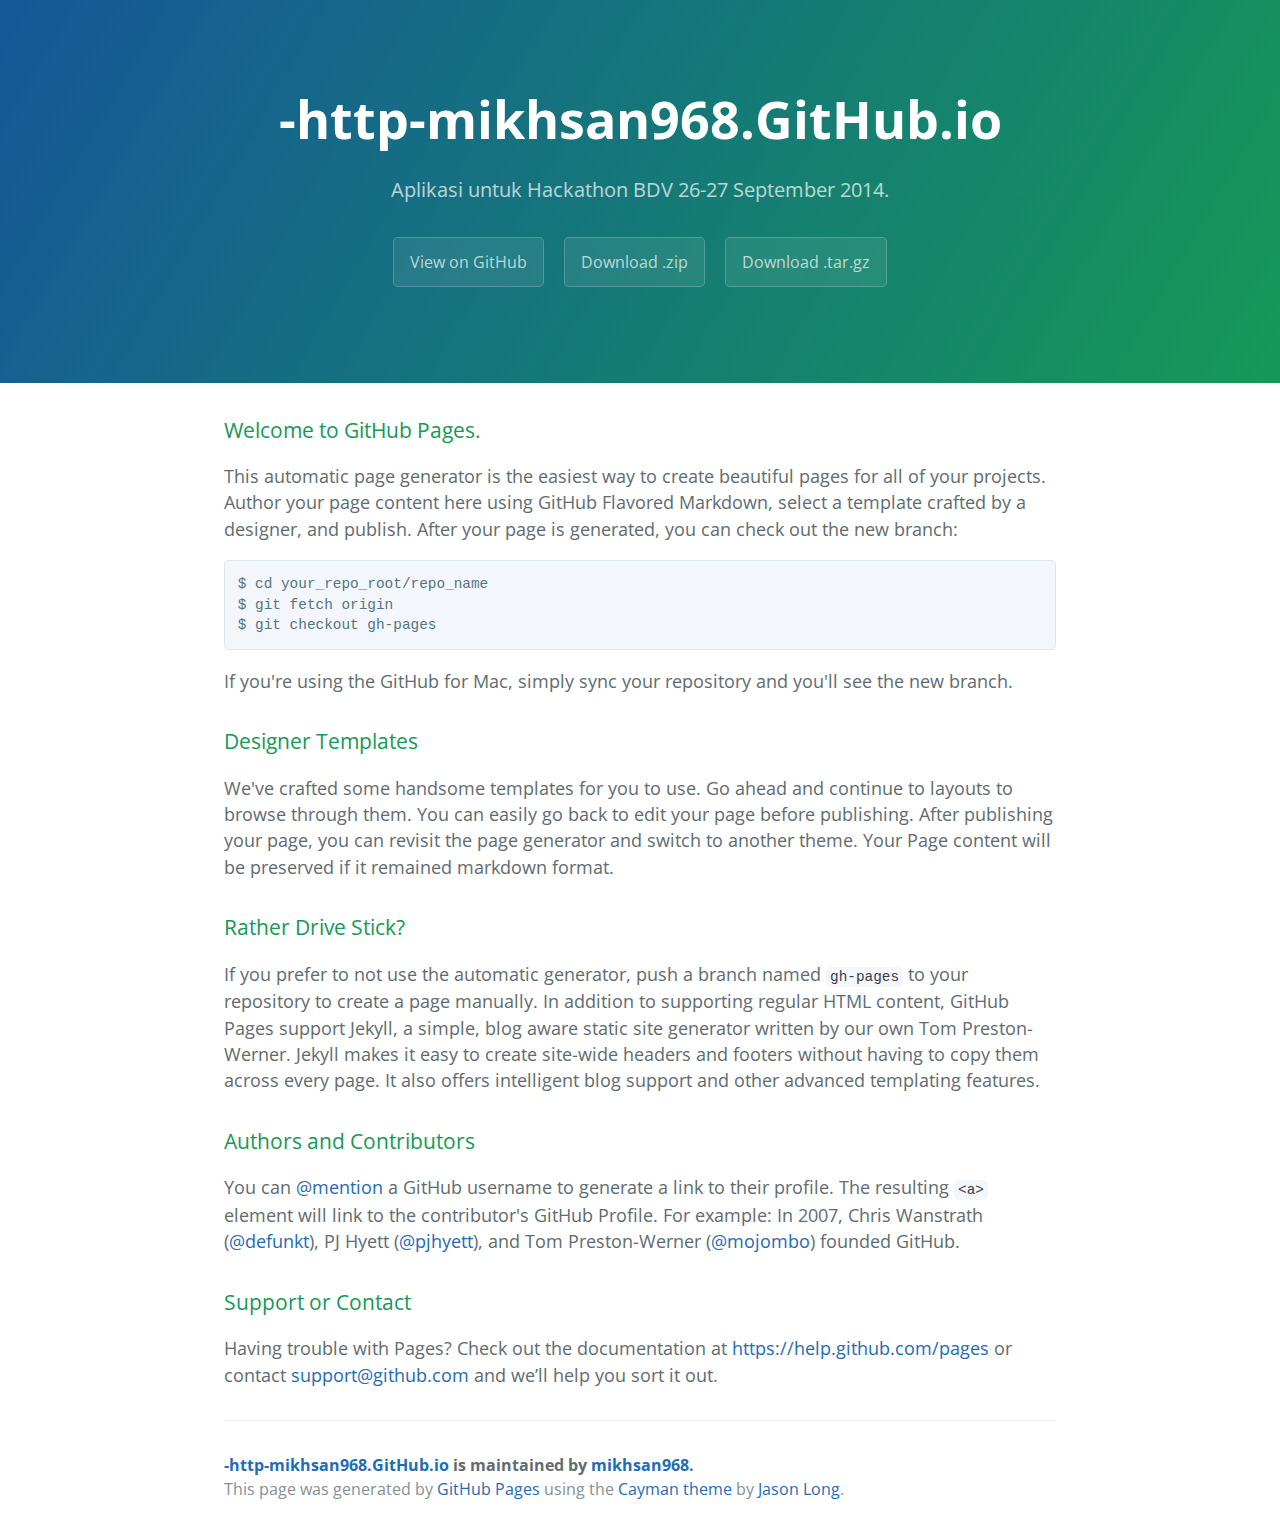
<file: index.html>
<!DOCTYPE html>
<html lang="en-us">
  <head>
    <meta charset="UTF-8">
    <title>-http-mikhsan968.GitHub.io by mikhsan968</title>
    <meta name="viewport" content="width=device-width, initial-scale=1">
    <link rel="stylesheet" type="text/css" href="stylesheets/normalize.css" media="screen">
    <link href='http://fonts.googleapis.com/css?family=Open+Sans:400,700' rel='stylesheet' type='text/css'>
    <link rel="stylesheet" type="text/css" href="stylesheets/stylesheet.css" media="screen">
    <link rel="stylesheet" type="text/css" href="stylesheets/github-light.css" media="screen">
  </head>
  <body>
    <section class="page-header">
      <h1 class="project-name">-http-mikhsan968.GitHub.io</h1>
      <h2 class="project-tagline">Aplikasi untuk Hackathon BDV 26-27 September 2014.</h2>
      <a href="https://github.com/mikhsan968/-http-mikhsan968.github.io" class="btn">View on GitHub</a>
      <a href="https://github.com/mikhsan968/-http-mikhsan968.github.io/zipball/master" class="btn">Download .zip</a>
      <a href="https://github.com/mikhsan968/-http-mikhsan968.github.io/tarball/master" class="btn">Download .tar.gz</a>
    </section>

    <section class="main-content">
      <h3>
<a id="welcome-to-github-pages" class="anchor" href="#welcome-to-github-pages" aria-hidden="true"><span class="octicon octicon-link"></span></a>Welcome to GitHub Pages.</h3>

<p>This automatic page generator is the easiest way to create beautiful pages for all of your projects. Author your page content here using GitHub Flavored Markdown, select a template crafted by a designer, and publish. After your page is generated, you can check out the new branch:</p>

<pre><code>$ cd your_repo_root/repo_name
$ git fetch origin
$ git checkout gh-pages
</code></pre>

<p>If you're using the GitHub for Mac, simply sync your repository and you'll see the new branch.</p>

<h3>
<a id="designer-templates" class="anchor" href="#designer-templates" aria-hidden="true"><span class="octicon octicon-link"></span></a>Designer Templates</h3>

<p>We've crafted some handsome templates for you to use. Go ahead and continue to layouts to browse through them. You can easily go back to edit your page before publishing. After publishing your page, you can revisit the page generator and switch to another theme. Your Page content will be preserved if it remained markdown format.</p>

<h3>
<a id="rather-drive-stick" class="anchor" href="#rather-drive-stick" aria-hidden="true"><span class="octicon octicon-link"></span></a>Rather Drive Stick?</h3>

<p>If you prefer to not use the automatic generator, push a branch named <code>gh-pages</code> to your repository to create a page manually. In addition to supporting regular HTML content, GitHub Pages support Jekyll, a simple, blog aware static site generator written by our own Tom Preston-Werner. Jekyll makes it easy to create site-wide headers and footers without having to copy them across every page. It also offers intelligent blog support and other advanced templating features.</p>

<h3>
<a id="authors-and-contributors" class="anchor" href="#authors-and-contributors" aria-hidden="true"><span class="octicon octicon-link"></span></a>Authors and Contributors</h3>

<p>You can <a href="https://github.com/blog/821" class="user-mention">@mention</a> a GitHub username to generate a link to their profile. The resulting <code>&lt;a&gt;</code> element will link to the contributor's GitHub Profile. For example: In 2007, Chris Wanstrath (<a href="https://github.com/defunkt" class="user-mention">@defunkt</a>), PJ Hyett (<a href="https://github.com/pjhyett" class="user-mention">@pjhyett</a>), and Tom Preston-Werner (<a href="https://github.com/mojombo" class="user-mention">@mojombo</a>) founded GitHub.</p>

<h3>
<a id="support-or-contact" class="anchor" href="#support-or-contact" aria-hidden="true"><span class="octicon octicon-link"></span></a>Support or Contact</h3>

<p>Having trouble with Pages? Check out the documentation at <a href="https://help.github.com/pages">https://help.github.com/pages</a> or contact <a href="mailto:support@github.com">support@github.com</a> and we’ll help you sort it out.</p>

      <footer class="site-footer">
        <span class="site-footer-owner"><a href="https://github.com/mikhsan968/-http-mikhsan968.github.io">-http-mikhsan968.GitHub.io</a> is maintained by <a href="https://github.com/mikhsan968">mikhsan968</a>.</span>

        <span class="site-footer-credits">This page was generated by <a href="https://pages.github.com">GitHub Pages</a> using the <a href="https://github.com/jasonlong/cayman-theme">Cayman theme</a> by <a href="https://twitter.com/jasonlong">Jason Long</a>.</span>
      </footer>

    </section>

  
  </body>
</html>
</file>
<file: stylesheets/stylesheet.css>
* {
  box-sizing: border-box; }

body {
  padding: 0;
  margin: 0;
  font-family: "Open Sans", "Helvetica Neue", Helvetica, Arial, sans-serif;
  font-size: 16px;
  line-height: 1.5;
  color: #606c71; }

a {
  color: #1e6bb8;
  text-decoration: none; }
  a:hover {
    text-decoration: underline; }

.btn {
  display: inline-block;
  margin-bottom: 1rem;
  color: rgba(255, 255, 255, 0.7);
  background-color: rgba(255, 255, 255, 0.08);
  border-color: rgba(255, 255, 255, 0.2);
  border-style: solid;
  border-width: 1px;
  border-radius: 0.3rem;
  transition: color 0.2s, background-color 0.2s, border-color 0.2s; }
  .btn + .btn {
    margin-left: 1rem; }

.btn:hover {
  color: rgba(255, 255, 255, 0.8);
  text-decoration: none;
  background-color: rgba(255, 255, 255, 0.2);
  border-color: rgba(255, 255, 255, 0.3); }

@media screen and (min-width: 64em) {
  .btn {
    padding: 0.75rem 1rem; } }

@media screen and (min-width: 42em) and (max-width: 64em) {
  .btn {
    padding: 0.6rem 0.9rem;
    font-size: 0.9rem; } }

@media screen and (max-width: 42em) {
  .btn {
    display: block;
    width: 100%;
    padding: 0.75rem;
    font-size: 0.9rem; }
    .btn + .btn {
      margin-top: 1rem;
      margin-left: 0; } }

.page-header {
  color: #fff;
  text-align: center;
  background-color: #159957;
  background-image: linear-gradient(120deg, #155799, #159957); }

@media screen and (min-width: 64em) {
  .page-header {
    padding: 5rem 6rem; } }

@media screen and (min-width: 42em) and (max-width: 64em) {
  .page-header {
    padding: 3rem 4rem; } }

@media screen and (max-width: 42em) {
  .page-header {
    padding: 2rem 1rem; } }

.project-name {
  margin-top: 0;
  margin-bottom: 0.1rem; }

@media screen and (min-width: 64em) {
  .project-name {
    font-size: 3.25rem; } }

@media screen and (min-width: 42em) and (max-width: 64em) {
  .project-name {
    font-size: 2.25rem; } }

@media screen and (max-width: 42em) {
  .project-name {
    font-size: 1.75rem; } }

.project-tagline {
  margin-bottom: 2rem;
  font-weight: normal;
  opacity: 0.7; }

@media screen and (min-width: 64em) {
  .project-tagline {
    font-size: 1.25rem; } }

@media screen and (min-width: 42em) and (max-width: 64em) {
  .project-tagline {
    font-size: 1.15rem; } }

@media screen and (max-width: 42em) {
  .project-tagline {
    font-size: 1rem; } }

.main-content :first-child {
  margin-top: 0; }
.main-content img {
  max-width: 100%; }
.main-content h1, .main-content h2, .main-content h3, .main-content h4, .main-content h5, .main-content h6 {
  margin-top: 2rem;
  margin-bottom: 1rem;
  font-weight: normal;
  color: #159957; }
.main-content p {
  margin-bottom: 1em; }
.main-content code {
  padding: 2px 4px;
  font-family: Consolas, "Liberation Mono", Menlo, Courier, monospace;
  font-size: 0.9rem;
  color: #383e41;
  background-color: #f3f6fa;
  border-radius: 0.3rem; }
.main-content pre {
  padding: 0.8rem;
  margin-top: 0;
  margin-bottom: 1rem;
  font: 1rem Consolas, "Liberation Mono", Menlo, Courier, monospace;
  color: #567482;
  word-wrap: normal;
  background-color: #f3f6fa;
  border: solid 1px #dce6f0;
  border-radius: 0.3rem; }
  .main-content pre > code {
    padding: 0;
    margin: 0;
    font-size: 0.9rem;
    color: #567482;
    word-break: normal;
    white-space: pre;
    background: transparent;
    border: 0; }
.main-content .highlight {
  margin-bottom: 1rem; }
  .main-content .highlight pre {
    margin-bottom: 0;
    word-break: normal; }
.main-content .highlight pre, .main-content pre {
  padding: 0.8rem;
  overflow: auto;
  font-size: 0.9rem;
  line-height: 1.45;
  border-radius: 0.3rem; }
.main-content pre code, .main-content pre tt {
  display: inline;
  max-width: initial;
  padding: 0;
  margin: 0;
  overflow: initial;
  line-height: inherit;
  word-wrap: normal;
  background-color: transparent;
  border: 0; }
  .main-content pre code:before, .main-content pre code:after, .main-content pre tt:before, .main-content pre tt:after {
    content: normal; }
.main-content ul, .main-content ol {
  margin-top: 0; }
.main-content blockquote {
  padding: 0 1rem;
  margin-left: 0;
  color: #819198;
  border-left: 0.3rem solid #dce6f0; }
  .main-content blockquote > :first-child {
    margin-top: 0; }
  .main-content blockquote > :last-child {
    margin-bottom: 0; }
.main-content table {
  display: block;
  width: 100%;
  overflow: auto;
  word-break: normal;
  word-break: keep-all; }
  .main-content table th {
    font-weight: bold; }
  .main-content table th, .main-content table td {
    padding: 0.5rem 1rem;
    border: 1px solid #e9ebec; }
.main-content dl {
  padding: 0; }
  .main-content dl dt {
    padding: 0;
    margin-top: 1rem;
    font-size: 1rem;
    font-weight: bold; }
  .main-content dl dd {
    padding: 0;
    margin-bottom: 1rem; }
.main-content hr {
  height: 2px;
  padding: 0;
  margin: 1rem 0;
  background-color: #eff0f1;
  border: 0; }

@media screen and (min-width: 64em) {
  .main-content {
    max-width: 64rem;
    padding: 2rem 6rem;
    margin: 0 auto;
    font-size: 1.1rem; } }

@media screen and (min-width: 42em) and (max-width: 64em) {
  .main-content {
    padding: 2rem 4rem;
    font-size: 1.1rem; } }

@media screen and (max-width: 42em) {
  .main-content {
    padding: 2rem 1rem;
    font-size: 1rem; } }

.site-footer {
  padding-top: 2rem;
  margin-top: 2rem;
  border-top: solid 1px #eff0f1; }

.site-footer-owner {
  display: block;
  font-weight: bold; }

.site-footer-credits {
  color: #819198; }

@media screen and (min-width: 64em) {
  .site-footer {
    font-size: 1rem; } }

@media screen and (min-width: 42em) and (max-width: 64em) {
  .site-footer {
    font-size: 1rem; } }

@media screen and (max-width: 42em) {
  .site-footer {
    font-size: 0.9rem; } }
</file>
<file: stylesheets/github-light.css>
/*
   Copyright 2014 GitHub Inc.

   Licensed under the Apache License, Version 2.0 (the "License");
   you may not use this file except in compliance with the License.
   You may obtain a copy of the License at

       http://www.apache.org/licenses/LICENSE-2.0

   Unless required by applicable law or agreed to in writing, software
   distributed under the License is distributed on an "AS IS" BASIS,
   WITHOUT WARRANTIES OR CONDITIONS OF ANY KIND, either express or implied.
   See the License for the specific language governing permissions and
   limitations under the License.

*/

.pl-c /* comment */ {
  color: #969896;
}

.pl-c1      /* constant, markup.raw, meta.diff.header, meta.module-reference, meta.property-name, support, support.constant, support.variable, variable.other.constant */,
.pl-s .pl-v /* string variable */ {
  color: #0086b3;
}

.pl-e  /* entity */,
.pl-en /* entity.name */ {
  color: #795da3;
}

.pl-s .pl-s1 /* string source */,
.pl-smi      /* storage.modifier.import, storage.modifier.package, storage.type.java, variable.other, variable.parameter.function */ {
  color: #333;
}

.pl-ent /* entity.name.tag */ {
  color: #63a35c;
}

.pl-k /* keyword, storage, storage.type */ {
  color: #a71d5d;
}

.pl-pds              /* punctuation.definition.string, string.regexp.character-class */,
.pl-s                /* string */,
.pl-s .pl-pse .pl-s1 /* string punctuation.section.embedded source */,
.pl-sr               /* string.regexp */,
.pl-sr .pl-cce       /* string.regexp constant.character.escape */,
.pl-sr .pl-sra       /* string.regexp string.regexp.arbitrary-repitition */,
.pl-sr .pl-sre       /* string.regexp source.ruby.embedded */ {
  color: #183691;
}

.pl-v /* variable */ {
  color: #ed6a43;
}

.pl-id /* invalid.deprecated */ {
  color: #b52a1d;
}

.pl-ii /* invalid.illegal */ {
  background-color: #b52a1d;
  color: #f8f8f8;
}

.pl-sr .pl-cce /* string.regexp constant.character.escape */ {
  color: #63a35c;
  font-weight: bold;
}

.pl-ml /* markup.list */ {
  color: #693a17;
}

.pl-mh        /* markup.heading */,
.pl-mh .pl-en /* markup.heading entity.name */,
.pl-ms        /* meta.separator */ {
  color: #1d3e81;
  font-weight: bold;
}

.pl-mq /* markup.quote */ {
  color: #008080;
}

.pl-mi /* markup.italic */ {
  color: #333;
  font-style: italic;
}

.pl-mb /* markup.bold */ {
  color: #333;
  font-weight: bold;
}

.pl-md /* markup.deleted, meta.diff.header.from-file */ {
  background-color: #ffecec;
  color: #bd2c00;
}

.pl-mi1 /* markup.inserted, meta.diff.header.to-file */ {
  background-color: #eaffea;
  color: #55a532;
}

.pl-mdr /* meta.diff.range */ {
  color: #795da3;
  font-weight: bold;
}

.pl-mo /* meta.output */ {
  color: #1d3e81;
}
</file>
